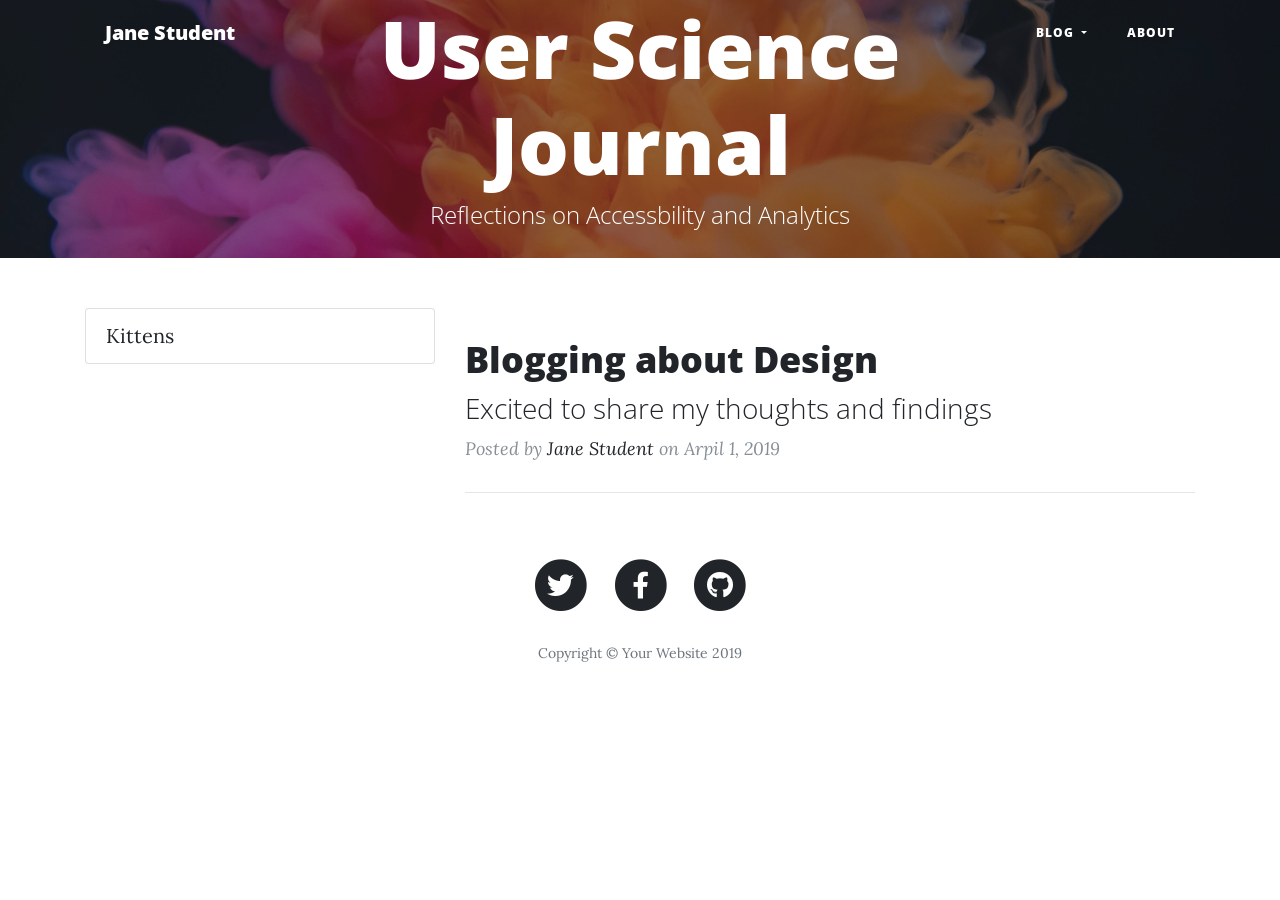
<file: index.html>
<!DOCTYPE html>
<html lang="en">

<head>
  <meta charset="utf-8">
  <meta name="viewport" content="width=device-width, initial-scale=1, shrink-to-fit=no">
  <meta name="description" content="">
  <meta name="author" content="">

  <title>User Science Journal</title>

  <!-- Bootstrap core CSS -->
  <link href="https://stackpath.bootstrapcdn.com/bootstrap/4.3.1/css/bootstrap.min.css " rel="stylesheet">

  <!-- Custom fonts for this template -->
  <link rel="stylesheet" href="https://use.fontawesome.com/releases/v5.7.2/css/all.css" integrity="sha384-fnmOCqbTlWIlj8LyTjo7mOUStjsKC4pOpQbqyi7RrhN7udi9RwhKkMHpvLbHG9Sr"
    crossorigin="anonymous">
  <link href='https://fonts.googleapis.com/css?family=Lora:400,700,400italic,700italic' rel='stylesheet' type='text/css'>
  <link href='https://fonts.googleapis.com/css?family=Open+Sans:300italic,400italic,600italic,700italic,800italic,400,300,600,700,800'
    rel='stylesheet' type='text/css'>

  <!-- Custom styles for this template -->
  <link href="css/clean-blog.min.css" rel="stylesheet">
  <link rel="apple-touch-icon" sizes="57x57" href="apple-icon-57x57.png">
  <link rel="apple-touch-icon" sizes="60x60" href="apple-icon-60x60.png">
  <link rel="apple-touch-icon" sizes="72x72" href="apple-icon-72x72.png">
  <link rel="apple-touch-icon" sizes="76x76" href="apple-icon-76x76.png">
  <link rel="apple-touch-icon" sizes="114x114" href="apple-icon-114x114.png">
  <link rel="apple-touch-icon" sizes="120x120" href="apple-icon-120x120.png">
  <link rel="apple-touch-icon" sizes="144x144" href="apple-icon-144x144.png">
  <link rel="apple-touch-icon" sizes="152x152" href="apple-icon-152x152.png">
  <link rel="apple-touch-icon" sizes="180x180" href="apple-icon-180x180.png">
  <link rel="icon" type="image/png" sizes="192x192" href="android-icon-192x192.png">
  <link rel="icon" type="image/png" sizes="32x32" href="favicon-32x32.png">
  <link rel="icon" type="image/png" sizes="96x96" href="favicon-96x96.png">
  <link rel="icon" type="image/png" sizes="16x16" href="favicon-16x16.png">
  <link rel="manifest" href="manifest.json">
  <meta name="msapplication-TileColor" content="#ffffff">
  <meta name="msapplication-TileImage" content="ms-icon-144x144.png">
  <meta name="theme-color" content="#ffffff">

</head>

<body>

  <!-- Navigation -->
  <nav class="navbar navbar-expand-lg navbar-light fixed-top" id="mainNav">
    <div class="container">
      <a class="navbar-brand" href="index.html">Jane Student</a>
      <button class="navbar-toggler navbar-toggler-right" type="button" data-toggle="collapse" data-target="#navbarResponsive"
        aria-controls="navbarResponsive" aria-expanded="false" aria-label="Toggle navigation">
        Menu
        <i class="fas fa-bars"></i>
      </button>
      <div class="collapse navbar-collapse" id="navbarResponsive">
        <ul class="navbar-nav ml-auto">
          <!-- <li class="nav-item">
            <a class="nav-link" href="index.html">Home</a>
          </li> -->


          <li class="nav-item dropdown">
            <a class="nav-link dropdown-toggle" href="#" id="navbarDropdownBlog" data-toggle="dropdown" aria-haspopup="true"
              aria-expanded="false">
              Blog
            </a>
            <div class="dropdown-menu dropdown-menu-right" aria-labelledby="navbarDropdownBlog">
              <a class="dropdown-item" href="post1.html">Post 1</a>
            </div>
          </li>
          <li class="nav-item">
            <a class="nav-link" href="about.html">About</a>
          </li>
        </ul>
      </div>
    </div>
  </nav>

  <!-- Page Header -->
  <header class="masthead" style="background-image: url('img/abstract-art.jpg')">
    <div class="overlay"></div>
    <div class="container">
      <div class="row">
        <div class="col-lg-8 col-md-10 mx-auto">
          <div class="site-heading">
            <h1>User Science Journal</h1>
            <span class="subheading">Reflections on Accessbility and Analytics</span>

          </div>

        </div>
      </div>
    </div>
  </header>

  <!-- Main Content -->
  <div class="container">
    <div class="row">
      <div class="col-lg-4 col-md-12">
        <div class="list-group">
          <a href="index.html" class="list-group-item">Kittens</a>

        </div>
      </div>

      <div class="col-lg-8 col-md-12 mx-auto">
        <div class="post-preview">
          <a href="post1.html">
            <h2 class="post-title">
              Blogging about Design
            </h2>
            <h3 class="post-subtitle">
              Excited to share my thoughts and findings
            </h3>
          </a>
          <p class="post-meta">Posted by
            <a href="#">Jane Student</a>
            on Arpil 1, 2019</p>
        </div>
        <hr>

      </div>
    </div>
  </div>


  <!-- Footer -->
  <footer>
    <div class="container">
      <div class="row">
        <div class="col-lg-8 col-md-10 mx-auto">
          <ul class="list-inline text-center">
            <li class="list-inline-item">
              <a href="#">
                <span class="fa-stack fa-lg">
                  <i class="fas fa-circle fa-stack-2x"></i>
                  <i class="fab fa-twitter fa-stack-1x fa-inverse"></i>
                </span>
              </a>
            </li>
            <li class="list-inline-item">
              <a href="#">
                <span class="fa-stack fa-lg">
                  <i class="fas fa-circle fa-stack-2x"></i>
                  <i class="fab fa-facebook-f fa-stack-1x fa-inverse"></i>
                </span>
              </a>
            </li>
            <li class="list-inline-item">
              <a href="#">
                <span class="fa-stack fa-lg">
                  <i class="fas fa-circle fa-stack-2x"></i>
                  <i class="fab fa-github fa-stack-1x fa-inverse"></i>
                </span>
              </a>
            </li>
          </ul>
          <p class="copyright text-muted">Copyright &copy; Your Website 2019</p>
        </div>
      </div>
    </div>
  </footer>

  <!-- Bootstrap core JavaScript -->
  <script src="https://code.jquery.com/jquery-3.3.1.slim.min.js" integrity="sha384-q8i/X+965DzO0rT7abK41JStQIAqVgRVzpbzo5smXKp4YfRvH+8abtTE1Pi6jizo"
    crossorigin="anonymous"></script>
  <script src="https://cdnjs.cloudflare.com/ajax/libs/popper.js/1.14.7/umd/popper.min.js" integrity="sha384-UO2eT0CpHqdSJQ6hJty5KVphtPhzWj9WO1clHTMGa3JDZwrnQq4sF86dIHNDz0W1"
    crossorigin="anonymous"></script>
  <script src="https://stackpath.bootstrapcdn.com/bootstrap/4.3.1/js/bootstrap.min.js" integrity="sha384-JjSmVgyd0p3pXB1rRibZUAYoIIy6OrQ6VrjIEaFf/nJGzIxFDsf4x0xIM+B07jRM"
    crossorigin="anonymous"></script>


  <!-- Custom scripts for this template -->
  <script src="js/clean-blog.min.js"></script>
</body>

</html>
</file>
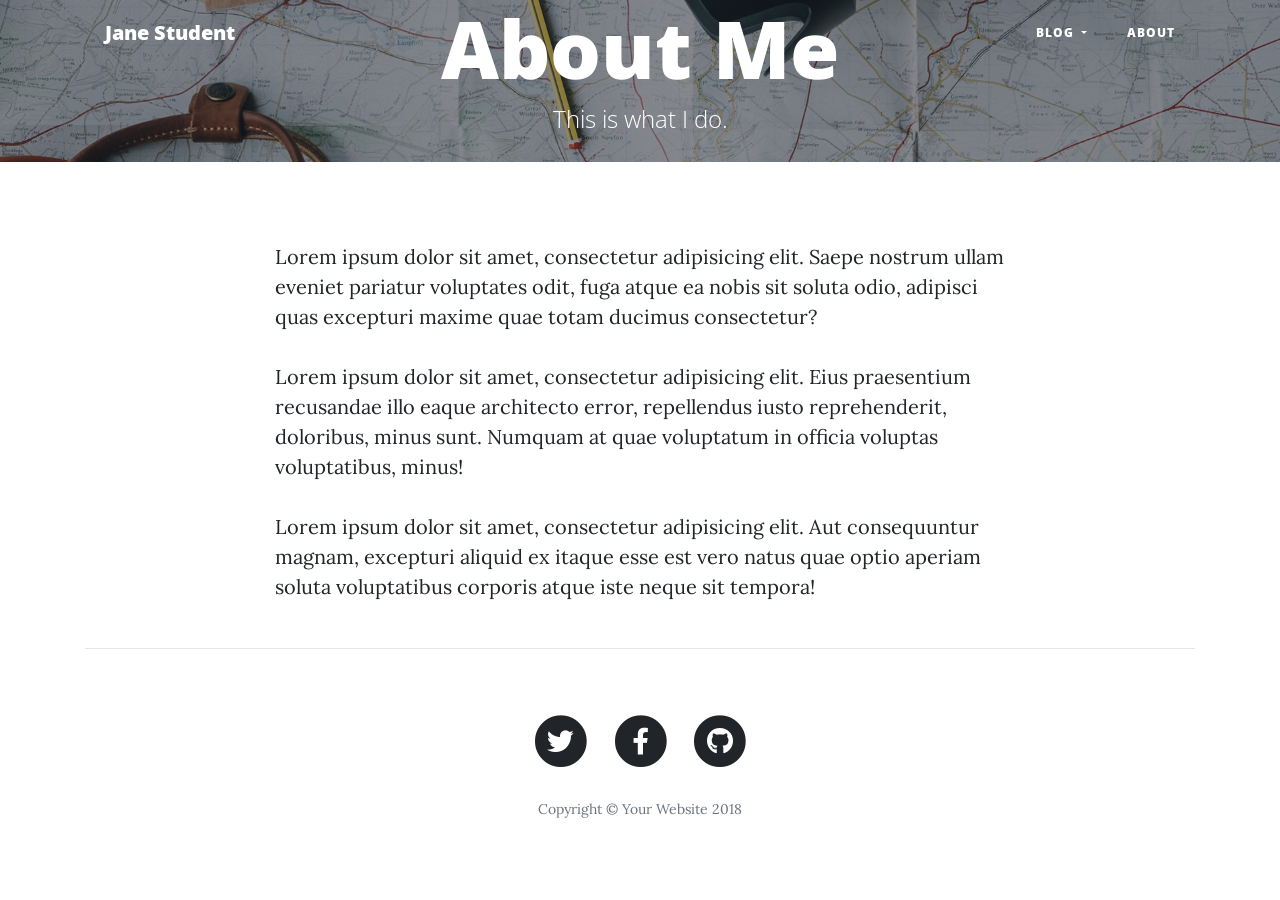
<file: about.html>
<!DOCTYPE html>
<html lang="en">

<head>
  <meta charset="utf-8">
  <meta name="viewport" content="width=device-width, initial-scale=1, shrink-to-fit=no">
  <meta name="description" content="">
  <meta name="author" content="">

  <title>Clean Blog - Start Bootstrap Theme</title>

  <!-- Bootstrap core CSS -->
  <link href="https://stackpath.bootstrapcdn.com/bootstrap/4.3.1/css/bootstrap.min.css " rel="stylesheet">

  <!-- Custom fonts for this template -->
  <link rel="stylesheet" href="https://use.fontawesome.com/releases/v5.7.2/css/all.css" integrity="sha384-fnmOCqbTlWIlj8LyTjo7mOUStjsKC4pOpQbqyi7RrhN7udi9RwhKkMHpvLbHG9Sr"
    crossorigin="anonymous">
  <link href='https://fonts.googleapis.com/css?family=Lora:400,700,400italic,700italic' rel='stylesheet' type='text/css'>
  <link href='https://fonts.googleapis.com/css?family=Open+Sans:300italic,400italic,600italic,700italic,800italic,400,300,600,700,800'
    rel='stylesheet' type='text/css'>
  <link href="css/clean-blog.min.css" rel="stylesheet">

</head>

<body>

  <!-- Navigation -->
  <nav class="navbar navbar-expand-lg navbar-light fixed-top" id="mainNav">
    <div class="container">
      <a class="navbar-brand" href="index.html">Jane Student</a>
      <button class="navbar-toggler navbar-toggler-right" type="button" data-toggle="collapse" data-target="#navbarResponsive"
        aria-controls="navbarResponsive" aria-expanded="false" aria-label="Toggle navigation">
        Menu
        <i class="fas fa-bars"></i>
      </button>
      <div class="collapse navbar-collapse" id="navbarResponsive">
        <ul class="navbar-nav ml-auto">
          <!-- <li class="nav-item">
            <a class="nav-link" href="index.html">Home</a>
          </li> -->


          <li class="nav-item dropdown">
            <a class="nav-link dropdown-toggle" href="#" id="navbarDropdownBlog" data-toggle="dropdown" aria-haspopup="true"
              aria-expanded="false">
              Blog
            </a>
            <div class="dropdown-menu dropdown-menu-right" aria-labelledby="navbarDropdownBlog">
              <a class="dropdown-item" href="post1.html">Post 1</a>
            </div>
          </li>
          <li class="nav-item">
            <a class="nav-link" href="about.html">About</a>
          </li>
        </ul>
      </div>
    </div>
  </nav>


  <!-- Page Header -->
  <header class="masthead" style="background-image: url('img/about-bg.jpg')">
    <div class="overlay"></div>
    <div class="container">
      <div class="row">
        <div class="col-lg-8 col-md-10 mx-auto">
          <div class="page-heading">
            <h1>About Me</h1>
            <span class="subheading">This is what I do.</span>
          </div>
        </div>
      </div>
    </div>
  </header>

  <!-- Main Content -->
  <div class="container">
    <div class="row">
      <div class="col-lg-8 col-md-12 mx-auto">
        <p>Lorem ipsum dolor sit amet, consectetur adipisicing elit. Saepe nostrum ullam eveniet pariatur voluptates
          odit, fuga atque ea nobis sit soluta odio, adipisci quas excepturi maxime quae totam ducimus consectetur?</p>
        <p>Lorem ipsum dolor sit amet, consectetur adipisicing elit. Eius praesentium recusandae illo eaque architecto
          error, repellendus iusto reprehenderit, doloribus, minus sunt. Numquam at quae voluptatum in officia voluptas
          voluptatibus, minus!</p>
        <p>Lorem ipsum dolor sit amet, consectetur adipisicing elit. Aut consequuntur magnam, excepturi aliquid ex
          itaque esse est vero natus quae optio aperiam soluta voluptatibus corporis atque iste neque sit tempora!</p>
      </div>
    </div>

    <hr>

    <!-- Footer -->
    <footer>
      <div class="container">
        <div class="row">
          <div class="col-lg-8 col-md-10 mx-auto">
            <ul class="list-inline text-center">
              <li class="list-inline-item">
                <a href="#">
                  <span class="fa-stack fa-lg">
                    <i class="fas fa-circle fa-stack-2x"></i>
                    <i class="fab fa-twitter fa-stack-1x fa-inverse"></i>
                  </span>
                </a>
              </li>
              <li class="list-inline-item">
                <a href="#">
                  <span class="fa-stack fa-lg">
                    <i class="fas fa-circle fa-stack-2x"></i>
                    <i class="fab fa-facebook-f fa-stack-1x fa-inverse"></i>
                  </span>
                </a>
              </li>
              <li class="list-inline-item">
                <a href="#">
                  <span class="fa-stack fa-lg">
                    <i class="fas fa-circle fa-stack-2x"></i>
                    <i class="fab fa-github fa-stack-1x fa-inverse"></i>
                  </span>
                </a>
              </li>
            </ul>
            <p class="copyright text-muted">Copyright &copy; Your Website 2018</p>
          </div>
        </div>
      </div>
    </footer>

    <!-- Bootstrap core JavaScript -->
    <script src="https://code.jquery.com/jquery-3.3.1.slim.min.js" integrity="sha384-q8i/X+965DzO0rT7abK41JStQIAqVgRVzpbzo5smXKp4YfRvH+8abtTE1Pi6jizo"
      crossorigin="anonymous"></script>
    <script src="https://cdnjs.cloudflare.com/ajax/libs/popper.js/1.14.7/umd/popper.min.js" integrity="sha384-UO2eT0CpHqdSJQ6hJty5KVphtPhzWj9WO1clHTMGa3JDZwrnQq4sF86dIHNDz0W1"
      crossorigin="anonymous"></script>
    <script src="https://stackpath.bootstrapcdn.com/bootstrap/4.3.1/js/bootstrap.min.js" integrity="sha384-JjSmVgyd0p3pXB1rRibZUAYoIIy6OrQ6VrjIEaFf/nJGzIxFDsf4x0xIM+B07jRM"
      crossorigin="anonymous"></script>

    <!-- Custom scripts for this template -->
    <script src="js/clean-blog.min.js"></script>

    <!-- https://analytics.google.com/analytics/web/?utm_source=marketingplatform.google.com&utm_medium=et&utm_campaign=marketingplatform.google.com%2Fabout%2Fanalytics%2F#/realtime/rt-overview/a134146736w194098880p189585723/ -->
    <!-- https://support.google.com/analytics/answer/1042508 -->
    <!-- https://analytics.google.com/analytics/web/#/a134146736w194098880p189585723/admin/tracking/tracking-code/ -->


</body>

</html>
</file>
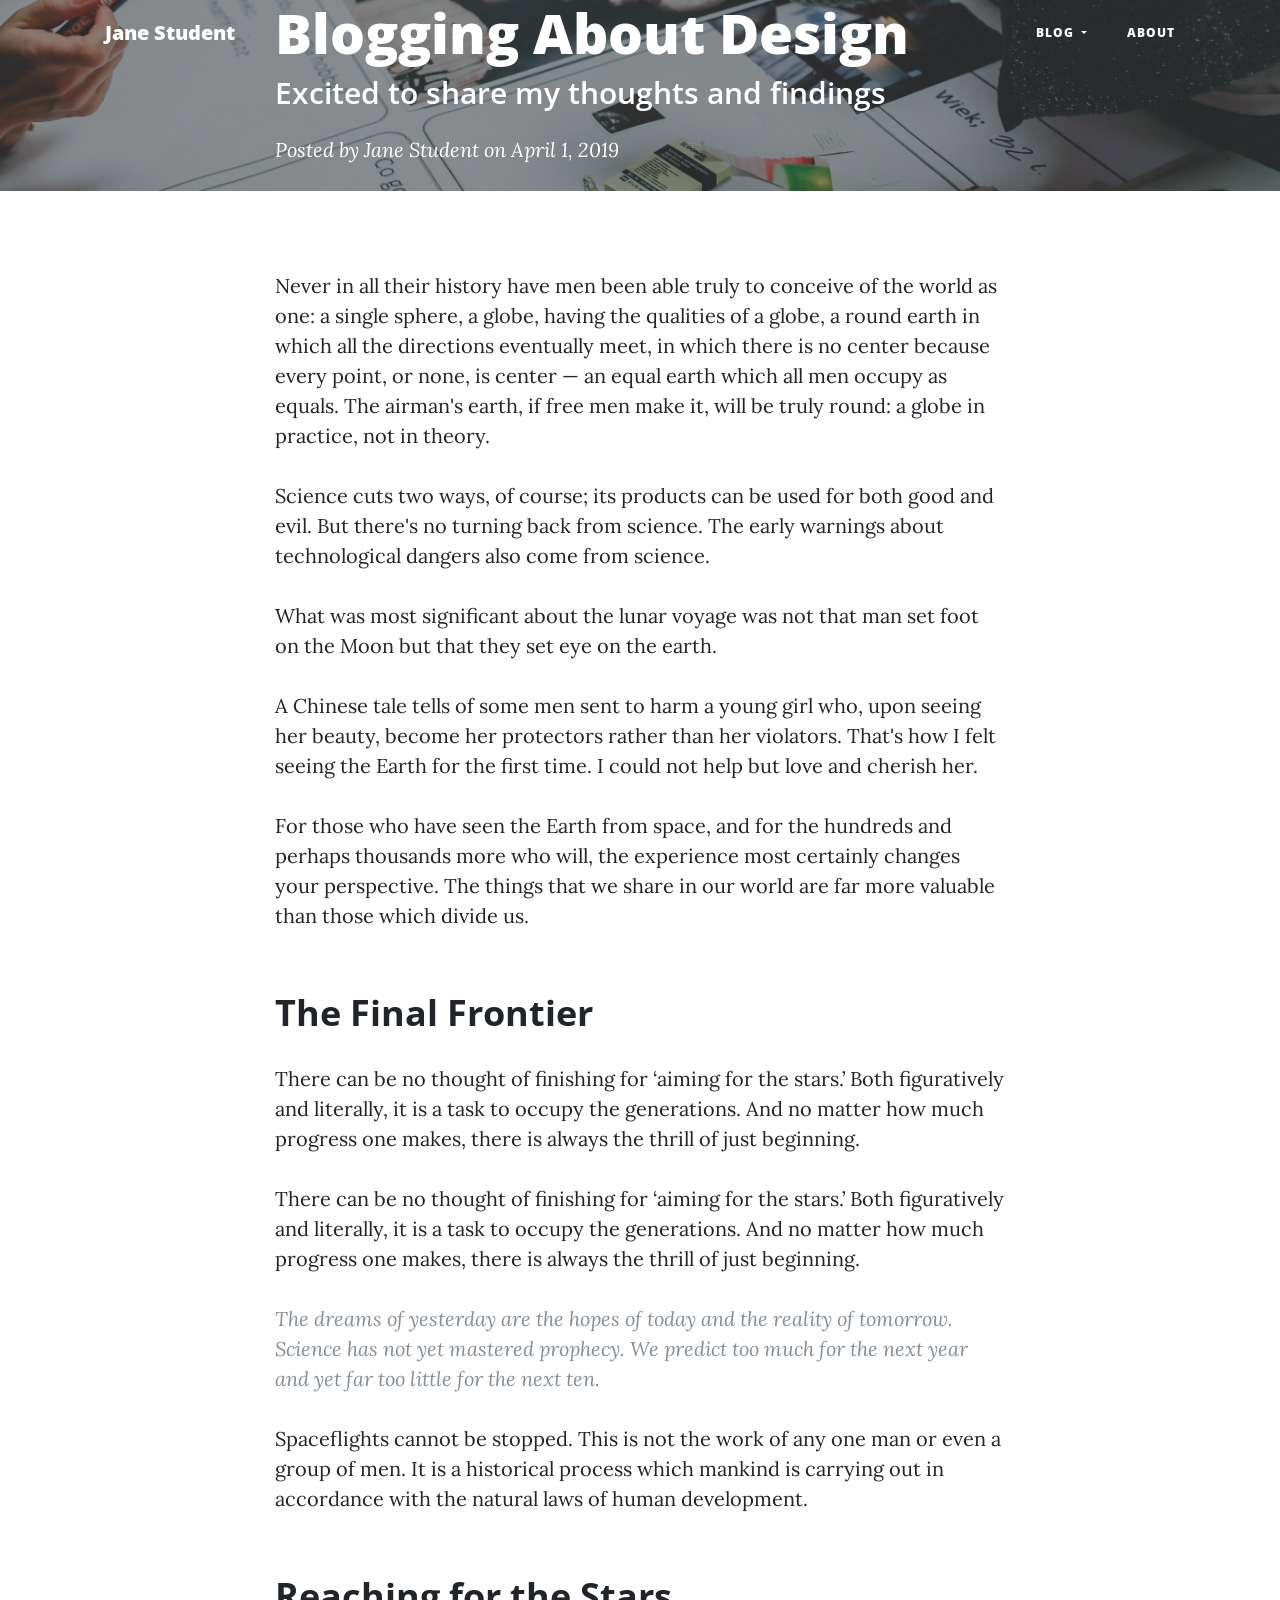
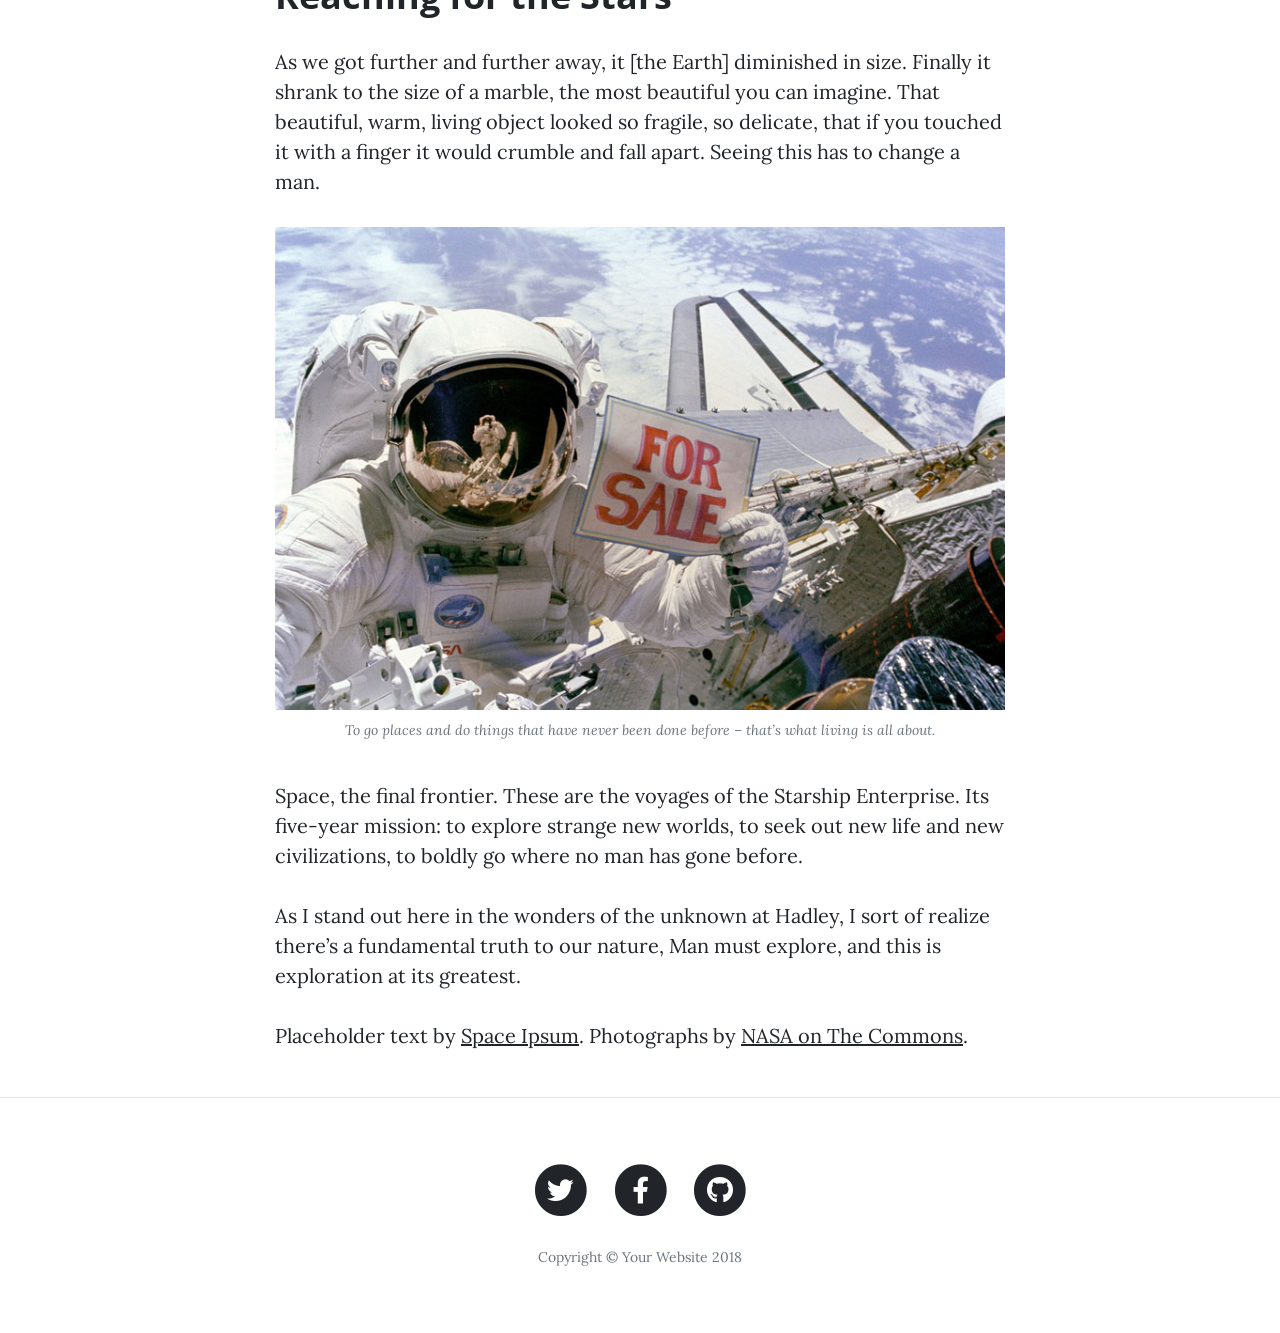
<file: post1.html>
<!DOCTYPE html>
<html lang="en">

<head>
  <meta charset="utf-8">
  <meta name="viewport" content="width=device-width, initial-scale=1, shrink-to-fit=no">
  <meta name="description" content="">
  <meta name="author" content="">

  <title>User Science Journal</title>

  <!-- Bootstrap core CSS -->
  <link href="https://stackpath.bootstrapcdn.com/bootstrap/4.3.1/css/bootstrap.min.css " rel="stylesheet">

  <!-- Custom fonts for this template -->
  <link rel="stylesheet" href="https://use.fontawesome.com/releases/v5.7.2/css/all.css" integrity="sha384-fnmOCqbTlWIlj8LyTjo7mOUStjsKC4pOpQbqyi7RrhN7udi9RwhKkMHpvLbHG9Sr"
    crossorigin="anonymous">
  <link href='https://fonts.googleapis.com/css?family=Lora:400,700,400italic,700italic' rel='stylesheet' type='text/css'>
  <link href='https://fonts.googleapis.com/css?family=Open+Sans:300italic,400italic,600italic,700italic,800italic,400,300,600,700,800'
    rel='stylesheet' type='text/css'>
  <link href="css/clean-blog.min.css" rel="stylesheet">

</head>

<body>

  <!-- Navigation -->
  <nav class="navbar navbar-expand-lg navbar-light fixed-top" id="mainNav">
    <div class="container">
      <a class="navbar-brand" href="index.html">Jane Student</a>
      <button class="navbar-toggler navbar-toggler-right" type="button" data-toggle="collapse" data-target="#navbarResponsive"
        aria-controls="navbarResponsive" aria-expanded="false" aria-label="Toggle navigation">
        Menu
        <i class="fas fa-bars"></i>
      </button>
      <div class="collapse navbar-collapse" id="navbarResponsive">
        <ul class="navbar-nav ml-auto">
          <li class="nav-item dropdown">
            <a class="nav-link dropdown-toggle" href="#" id="navbarDropdownBlog" data-toggle="dropdown" aria-haspopup="true"
              aria-expanded="false">
              Blog
            </a>
            <div class="dropdown-menu dropdown-menu-right" aria-labelledby="navbarDropdownBlog">
              <a class="dropdown-item" href="post1.html">Post 1</a>
            </div>
          </li>
          <li class="nav-item">
            <a class="nav-link" href="about.html">About</a>
          </li>
        </ul>
      </div>
    </div>
  </nav>


  <!-- Page Header -->
  <header class="masthead" style="background-image: url('img/brainstorming.jpg')">
    <div class="overlay"></div>
    <div class="container">
      <div class="row">
        <div class="col-lg-8 col-md-10 mx-auto">
          <div class="post-heading">
            <h1>Blogging About Design</h1>
            <h2 class="subheading">Excited to share my thoughts and findings
            </h2>
            <span class="meta">Posted by
              <a href="#">Jane Student</a>
              on April 1, 2019</span>
          </div>
        </div>
      </div>
    </div>
  </header>

  <!-- Post Content -->
  <article>
    <div class="container">
      <div class="row">
        <div class="col-lg-8 col-md-10 mx-auto">
          <p>Never in all their history have men been able truly to conceive of the world as one: a single sphere, a
            globe, having the qualities of a globe, a round earth in which all the directions eventually meet, in which
            there is no center because every point, or none, is center — an equal earth which all men occupy as equals.
            The airman's earth, if free men make it, will be truly round: a globe in practice, not in theory.</p>

          <p>Science cuts two ways, of course; its products can be used for both good and evil. But there's no turning
            back from science. The early warnings about technological dangers also come from science.</p>

          <p>What was most significant about the lunar voyage was not that man set foot on the Moon but that they set
            eye on the earth.</p>

          <p>A Chinese tale tells of some men sent to harm a young girl who, upon seeing her beauty, become her
            protectors rather than her violators. That's how I felt seeing the Earth for the first time. I could not
            help but love and cherish her.</p>

          <p>For those who have seen the Earth from space, and for the hundreds and perhaps thousands more who will,
            the experience most certainly changes your perspective. The things that we share in our world are far more
            valuable than those which divide us.</p>

          <h2 class="section-heading">The Final Frontier</h2>

          <p>There can be no thought of finishing for ‘aiming for the stars.’ Both figuratively and literally, it is a
            task to occupy the generations. And no matter how much progress one makes, there is always the thrill of
            just beginning.</p>

          <p>There can be no thought of finishing for ‘aiming for the stars.’ Both figuratively and literally, it is a
            task to occupy the generations. And no matter how much progress one makes, there is always the thrill of
            just beginning.</p>

          <blockquote class="blockquote">The dreams of yesterday are the hopes of today and the reality of tomorrow.
            Science has not yet mastered prophecy. We predict too much for the next year and yet far too little for the
            next ten.</blockquote>

          <p>Spaceflights cannot be stopped. This is not the work of any one man or even a group of men. It is a
            historical process which mankind is carrying out in accordance with the natural laws of human development.</p>

          <h2 class="section-heading">Reaching for the Stars</h2>

          <p>As we got further and further away, it [the Earth] diminished in size. Finally it shrank to the size of a
            marble, the most beautiful you can imagine. That beautiful, warm, living object looked so fragile, so
            delicate, that if you touched it with a finger it would crumble and fall apart. Seeing this has to change a
            man.</p>

          <a href="#">
            <img class="img-fluid" src="img/post-sample-image.jpg" alt="">
          </a>
          <span class="caption text-muted">To go places and do things that have never been done before – that’s what
            living is all about.</span>

          <p>Space, the final frontier. These are the voyages of the Starship Enterprise. Its five-year mission: to
            explore strange new worlds, to seek out new life and new civilizations, to boldly go where no man has gone
            before.</p>

          <p>As I stand out here in the wonders of the unknown at Hadley, I sort of realize there’s a fundamental truth
            to our nature, Man must explore, and this is exploration at its greatest.</p>

          <p>Placeholder text by
            <a href="http://spaceipsum.com/">Space Ipsum</a>. Photographs by
            <a href="https://www.flickr.com/photos/nasacommons/">NASA on The Commons</a>.</p>
        </div>
      </div>
    </div>
  </article>

  <hr>

  <!-- Footer -->
  <footer>
    <div class="container">
      <div class="row">
        <div class="col-lg-8 col-md-10 mx-auto">
          <ul class="list-inline text-center">
            <li class="list-inline-item">
              <a href="#">
                <span class="fa-stack fa-lg">
                  <i class="fas fa-circle fa-stack-2x"></i>
                  <i class="fab fa-twitter fa-stack-1x fa-inverse"></i>
                </span>
              </a>
            </li>
            <li class="list-inline-item">
              <a href="#">
                <span class="fa-stack fa-lg">
                  <i class="fas fa-circle fa-stack-2x"></i>
                  <i class="fab fa-facebook-f fa-stack-1x fa-inverse"></i>
                </span>
              </a>
            </li>
            <li class="list-inline-item">
              <a href="#">
                <span class="fa-stack fa-lg">
                  <i class="fas fa-circle fa-stack-2x"></i>
                  <i class="fab fa-github fa-stack-1x fa-inverse"></i>
                </span>
              </a>
            </li>
          </ul>
          <p class="copyright text-muted">Copyright &copy; Your Website 2018</p>
        </div>
      </div>
    </div>
  </footer>

  <!-- Bootstrap core JavaScript -->
  <script src="https://code.jquery.com/jquery-3.3.1.slim.min.js" integrity="sha384-q8i/X+965DzO0rT7abK41JStQIAqVgRVzpbzo5smXKp4YfRvH+8abtTE1Pi6jizo"
    crossorigin="anonymous"></script>
  <script src="https://cdnjs.cloudflare.com/ajax/libs/popper.js/1.14.7/umd/popper.min.js" integrity="sha384-UO2eT0CpHqdSJQ6hJty5KVphtPhzWj9WO1clHTMGa3JDZwrnQq4sF86dIHNDz0W1"
    crossorigin="anonymous"></script>
  <script src="https://stackpath.bootstrapcdn.com/bootstrap/4.3.1/js/bootstrap.min.js" integrity="sha384-JjSmVgyd0p3pXB1rRibZUAYoIIy6OrQ6VrjIEaFf/nJGzIxFDsf4x0xIM+B07jRM"
    crossorigin="anonymous"></script>

  <!-- Custom scripts for this template -->
  <script src="js/clean-blog.min.js"></script>

</body>

</html>
</file>
<file: css/clean-blog.min.css>
/*!
 * Start Bootstrap - Clean Blog v5.0.2 (https://startbootstrap.com/template-overviews/clean-blog)
 * Copyright 2013-2019 Start Bootstrap
 * Licensed under MIT (https://github.com/BlackrockDigital/startbootstrap-clean-blog/blob/master/LICENSE)
 */body{font-size:20px;color:#212529;font-family:Lora,'Times New Roman',serif}p{line-height:1.5;margin:30px 0}p a{text-decoration:underline}h1,h2,h3,h4,h5,h6{font-weight:800;font-family:'Open Sans','Helvetica Neue',Helvetica,Arial,sans-serif}a{color:#212529;-webkit-transition:all .2s;transition:all .2s}a:focus,a:hover{color:#0085a1}blockquote{font-style:italic;color:#868e96}.section-heading{font-size:36px;font-weight:700;margin-top:60px}.caption{font-size:14px;font-style:italic;display:block;margin:0;padding:10px;text-align:center;border-bottom-right-radius:5px;border-bottom-left-radius:5px}::-moz-selection{color:#fff;background:#0085a1;text-shadow:none}::selection{color:#fff;background:#0085a1;text-shadow:none}img::-moz-selection{color:#fff;background:0 0}img::selection{color:#fff;background:0 0}img::-moz-selection{color:#fff;background:0 0}#mainNav{position:absolute;border-bottom:1px solid #e9ecef;background-color:#fff;font-family:'Open Sans','Helvetica Neue',Helvetica,Arial,sans-serif}#mainNav .navbar-brand{font-weight:800;color:#343a40}#mainNav .navbar-toggler{font-size:12px;font-weight:800;padding:13px;text-transform:uppercase;color:#343a40}#mainNav .navbar-nav>li.nav-item>a{font-size:12px;font-weight:800;letter-spacing:1px;text-transform:uppercase}@media only screen and (min-width:992px){#mainNav{border-bottom:1px solid transparent;background:0 0}#mainNav .navbar-brand{padding:10px 20px;color:#fff}#mainNav .navbar-brand:focus,#mainNav .navbar-brand:hover{color:rgba(255,255,255,.8)}#mainNav .navbar-nav>li.nav-item>a{padding:10px 20px;color:#fff}#mainNav .navbar-nav>li.nav-item>a:focus,#mainNav .navbar-nav>li.nav-item>a:hover{color:rgba(255,255,255,.8)}}@media only screen and (min-width:992px){#mainNav{-webkit-transition:background-color .2s;transition:background-color .2s;-webkit-transform:translate3d(0,0,0);transform:translate3d(0,0,0);-webkit-backface-visibility:hidden}#mainNav.is-fixed{position:fixed;top:-67px;-webkit-transition:-webkit-transform .2s;transition:-webkit-transform .2s;transition:transform .2s;transition:transform .2s,-webkit-transform .2s;border-bottom:1px solid #fff;background-color:rgba(255,255,255,.9)}#mainNav.is-fixed .navbar-brand{color:#212529}#mainNav.is-fixed .navbar-brand:focus,#mainNav.is-fixed .navbar-brand:hover{color:#0085a1}#mainNav.is-fixed .navbar-nav>li.nav-item>a{color:#212529}#mainNav.is-fixed .navbar-nav>li.nav-item>a:focus,#mainNav.is-fixed .navbar-nav>li.nav-item>a:hover{color:#0085a1}#mainNav.is-visible{-webkit-transform:translate3d(0,100%,0);transform:translate3d(0,100%,0)}}header.masthead{margin-bottom:50px;background:no-repeat center center;background-color:#868e96;background-attachment:scroll;position:relative;background-size:cover}header.masthead .overlay{position:absolute;top:0;left:0;height:100%;width:100%;background-color:#212529;opacity:.5}header.masthead .page-heading,header.masthead .post-heading,header.masthead .site-heading{padding:0 0 30px;color:#fff}header.masthead .page-heading,header.masthead .site-heading{text-align:center}header.masthead .page-heading h1,header.masthead .site-heading h1{font-size:50px;margin-top:0}header.masthead .page-heading .subheading,header.masthead .site-heading .subheading{font-size:24px;font-weight:300;line-height:1.1;display:block;margin:10px 0 0;font-family:'Open Sans','Helvetica Neue',Helvetica,Arial,sans-serif}@media only screen and (min-width:768px){header.masthead .page-heading h1,header.masthead .site-heading h1{font-size:80px}}header.masthead .post-heading h1{font-size:35px}header.masthead .post-heading .meta,header.masthead .post-heading .subheading{line-height:1.1;display:block}header.masthead .post-heading .subheading{font-size:24px;font-weight:600;margin:10px 0 30px;font-family:'Open Sans','Helvetica Neue',Helvetica,Arial,sans-serif}header.masthead .post-heading .meta{font-size:20px;font-weight:300;font-style:italic;font-family:Lora,'Times New Roman',serif}header.masthead .post-heading .meta a{color:#fff}@media only screen and (min-width:768px){header.masthead .post-heading h1{font-size:55px}header.masthead .post-heading .subheading{font-size:30px}}.post-preview>a{color:#212529}.post-preview>a:focus,.post-preview>a:hover{text-decoration:none;color:#0085a1}.post-preview>a>.post-title{font-size:30px;margin-top:30px;margin-bottom:10px}.post-preview>a>.post-subtitle{font-weight:300;margin:0 0 10px}.post-preview>.post-meta{font-size:18px;font-style:italic;margin-top:0;color:#868e96}.post-preview>.post-meta>a{text-decoration:none;color:#212529}.post-preview>.post-meta>a:focus,.post-preview>.post-meta>a:hover{text-decoration:underline;color:#0085a1}@media only screen and (min-width:768px){.post-preview>a>.post-title{font-size:36px}}.floating-label-form-group{font-size:14px;position:relative;margin-bottom:0;padding-bottom:.5em;border-bottom:1px solid #dee2e6}.floating-label-form-group input,.floating-label-form-group textarea{font-size:1.5em;position:relative;z-index:1;padding:0;resize:none;border:none;border-radius:0;background:0 0;-webkit-box-shadow:none!important;box-shadow:none!important;font-family:Lora,'Times New Roman',serif}.floating-label-form-group input::-webkit-input-placeholder,.floating-label-form-group textarea::-webkit-input-placeholder{color:#868e96;font-family:Lora,'Times New Roman',serif}.floating-label-form-group label{font-size:.85em;line-height:1.764705882em;position:relative;z-index:0;top:2em;display:block;margin:0;-webkit-transition:top .3s ease,opacity .3s ease;transition:top .3s ease,opacity .3s ease;vertical-align:middle;vertical-align:baseline;opacity:0}.floating-label-form-group .help-block{margin:15px 0}.floating-label-form-group-with-value label{top:0;opacity:1}.floating-label-form-group-with-focus label{color:#0085a1}form .form-group:first-child .floating-label-form-group{border-top:1px solid #dee2e6}footer{padding:50px 0 65px}footer .list-inline{margin:0;padding:0}footer .copyright{font-size:14px;margin-bottom:0;text-align:center}.btn{font-size:14px;font-weight:800;padding:15px 25px;letter-spacing:1px;text-transform:uppercase;border-radius:0;font-family:'Open Sans','Helvetica Neue',Helvetica,Arial,sans-serif}.btn-primary{background-color:#0085a1;border-color:#0085a1}.btn-primary:active,.btn-primary:focus,.btn-primary:hover{color:#fff;background-color:#00657b!important;border-color:#00657b!important}.btn-lg{font-size:16px;padding:25px 35px}
</file>
